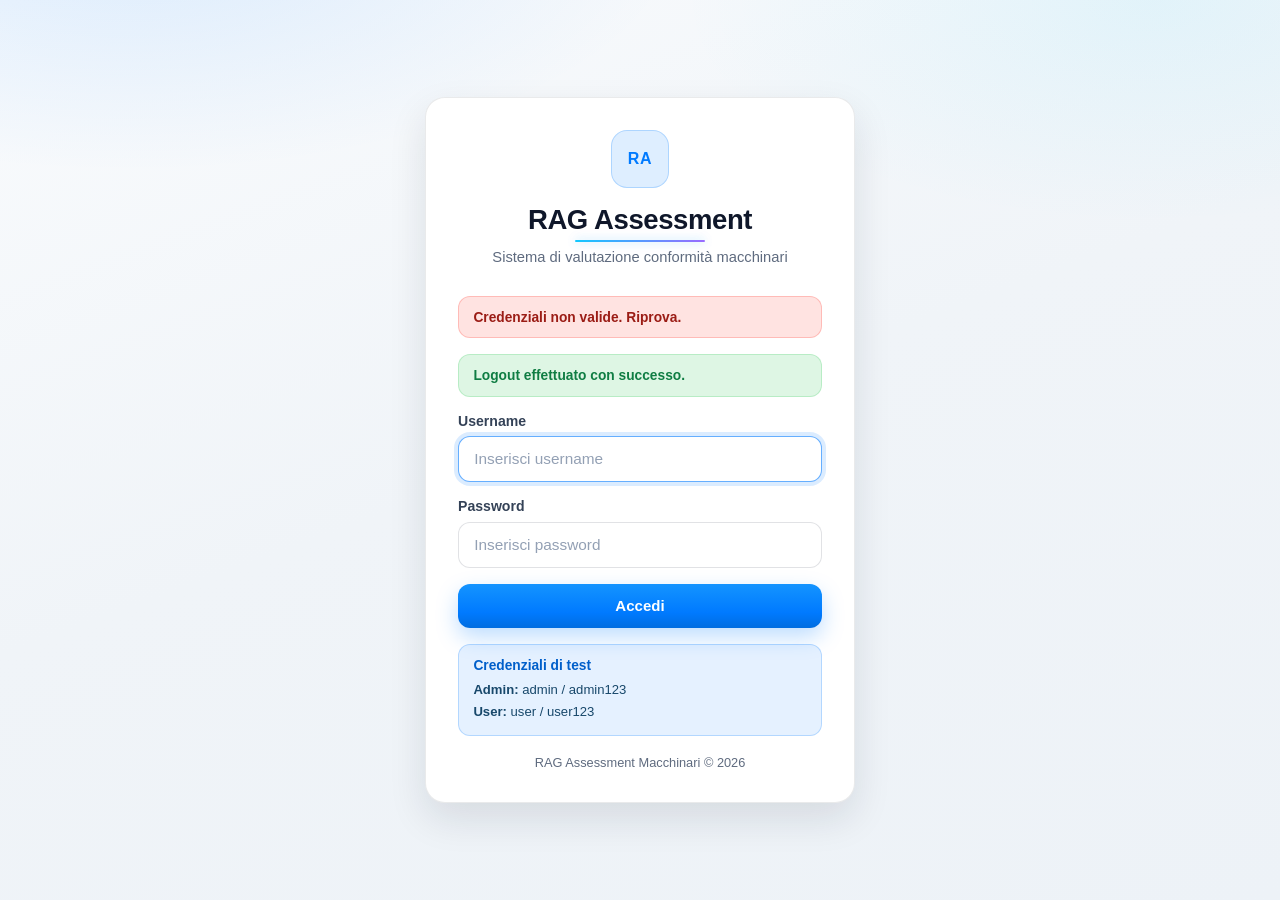
<file: progetti_magistrale/Software_Engineering_project-master/src/main/resources/templates/login.html>
<!DOCTYPE html>
<html lang="it" xmlns:th="http://www.thymeleaf.org">
<head>
    <meta charset="UTF-8">
    <meta name="viewport" content="width=device-width, initial-scale=1.0">
    <title>Login - RAG Assessment Macchinari</title>
    <style>
        :root {
            --primary-color: #007aff;
            --primary-dark: #0062cc;
            --neon-cyan: #12c8ff;
            --neon-violet: #9a6bff;
            --danger-color: #ff3b30;
            --success-color: #34c759;
            --bg-color: #edf1f6;
            --card-bg: #ffffff;
            --text-primary: #0f172a;
            --text-secondary: #5f6b7f;
            --border-color: rgba(15, 23, 42, 0.12);
            --shadow: 0 16px 38px rgba(15, 23, 42, 0.11);
        }

        * {
            margin: 0;
            padding: 0;
            box-sizing: border-box;
        }

        html,
        body {
            min-height: 100vh;
        }

        body {
            font-family: -apple-system, BlinkMacSystemFont, "SF Pro Text", "SF Pro Display", "Helvetica Neue", Helvetica, Arial, sans-serif;
            background:
                    radial-gradient(960px 420px at 10% -8%, rgba(0, 122, 255, 0.12), transparent 58%),
                    radial-gradient(760px 360px at 90% 0%, rgba(18, 200, 255, 0.08), transparent 62%),
                    linear-gradient(160deg, #f9fbfd 0%, #f0f4f8 48%, #edf2f7 100%);
            display: flex;
            align-items: center;
            justify-content: center;
            padding: 2rem 1rem;
            color: var(--text-primary);
            position: relative;
            -webkit-font-smoothing: antialiased;
            text-rendering: optimizeLegibility;
        }

        body::before {
            content: "";
            position: fixed;
            inset: 0;
            z-index: -1;
            pointer-events: none;
            background:
                    repeating-linear-gradient(0deg, rgba(15, 23, 42, 0.012) 0px, rgba(15, 23, 42, 0.012) 1px, transparent 1px, transparent 24px),
                    repeating-linear-gradient(90deg, rgba(15, 23, 42, 0.01) 0px, rgba(15, 23, 42, 0.01) 1px, transparent 1px, transparent 24px);
            opacity: 0.14;
        }

        .login-container {
            background: var(--card-bg);
            border-radius: 20px;
            border: 1px solid rgba(15, 23, 42, 0.09);
            box-shadow: var(--shadow);
            width: 100%;
            max-width: 430px;
            padding: 2rem;
        }

        .login-header {
            text-align: center;
            margin-bottom: 1.75rem;
        }

        .login-logo {
            width: 58px;
            height: 58px;
            margin: 0 auto 1rem;
            border-radius: 16px;
            border: 1px solid rgba(0, 122, 255, 0.22);
            background: rgba(0, 122, 255, 0.13);
            color: var(--primary-color);
            display: flex;
            align-items: center;
            justify-content: center;
            font-size: 1rem;
            font-weight: 700;
            letter-spacing: 0.05em;
        }

        .login-header h1 {
            font-size: 1.72rem;
            font-weight: 670;
            letter-spacing: -0.015em;
            color: var(--text-primary);
            margin-bottom: 0.4rem;
            position: relative;
            display: inline-block;
            padding-bottom: 0.2rem;
        }

        .login-header h1::after {
            content: "";
            position: absolute;
            left: 0;
            right: 0;
            bottom: -0.14rem;
            margin: 0 auto;
            width: 58%;
            min-width: 86px;
            height: 2px;
            border-radius: 999px;
            background: linear-gradient(90deg, var(--neon-cyan), var(--neon-violet));
            box-shadow: 0 0 8px rgba(18, 200, 255, 0.34), 0 0 14px rgba(154, 107, 255, 0.2);
            animation: neon-hue-shift 36s linear infinite;
        }

        .login-header p {
            color: var(--text-secondary);
            font-size: 0.92rem;
            line-height: 1.5;
        }

        .alert {
            padding: 0.8rem 0.9rem;
            border-radius: 12px;
            margin-bottom: 1rem;
            font-size: 0.86rem;
            font-weight: 560;
            border: 1px solid transparent;
        }

        .alert-danger {
            background: rgba(255, 59, 48, 0.14);
            color: #9b1c15;
            border-color: rgba(255, 59, 48, 0.24);
        }

        .alert-success {
            background: rgba(52, 199, 89, 0.16);
            color: #0f7d43;
            border-color: rgba(52, 199, 89, 0.22);
        }

        .form-group {
            margin-bottom: 1rem;
        }

        .form-group label {
            display: block;
            font-weight: 610;
            margin-bottom: 0.45rem;
            color: #344257;
            font-size: 0.88rem;
        }

        .form-group input {
            width: 100%;
            padding: 0.82rem 0.95rem;
            border: 1px solid var(--border-color);
            border-radius: 12px;
            font-size: 0.96rem;
            background: rgba(255, 255, 255, 0.88);
            color: var(--text-primary);
            transition: border-color 0.2s ease, box-shadow 0.2s ease, background-color 0.2s ease;
        }

        .form-group input::placeholder {
            color: #93a0b4;
        }

        .form-group input:focus {
            outline: none;
            border-color: rgba(0, 122, 255, 0.6);
            box-shadow: 0 0 0 4px rgba(0, 122, 255, 0.14);
            background: #fff;
        }

        .btn {
            width: 100%;
            padding: 0.84rem;
            border: none;
            border-radius: 12px;
            font-size: 0.94rem;
            font-weight: 640;
            cursor: pointer;
            transition: transform 0.2s ease, box-shadow 0.2s ease, background 0.2s ease;
        }

        .btn-primary {
            background: linear-gradient(180deg, #1494ff 0%, var(--primary-color) 65%, #006de0 100%);
            color: white;
            box-shadow: 0 9px 22px rgba(0, 122, 255, 0.26);
        }

        .btn-primary:hover {
            background: linear-gradient(180deg, #2aa0ff 0%, #0b84ff 65%, #0071eb 100%);
            transform: translateY(-1px);
            box-shadow: 0 11px 24px rgba(0, 122, 255, 0.3), 0 0 14px rgba(18, 200, 255, 0.24);
        }

        .login-footer {
            text-align: center;
            margin-top: 1.2rem;
            color: var(--text-secondary);
            font-size: 0.8rem;
        }

        .credentials-hint {
            background: rgba(0, 122, 255, 0.1);
            border: 1px solid rgba(0, 122, 255, 0.22);
            border-radius: 12px;
            padding: 0.85rem 0.9rem;
            margin-top: 1rem;
            font-size: 0.82rem;
        }

        .credentials-hint h4 {
            color: #005fca;
            margin-bottom: 0.4rem;
            font-size: 0.86rem;
            font-weight: 640;
        }

        .credentials-hint p {
            color: #18486b;
            margin-bottom: 0.2rem;
            line-height: 1.45;
        }

        .credentials-hint p:last-child {
            margin-bottom: 0;
        }

        @keyframes neon-hue-shift {
            from {
                filter: hue-rotate(0deg);
            }
            to {
                filter: hue-rotate(360deg);
            }
        }

        @media (max-width: 520px) {
            body {
                padding: 1rem;
            }

            .login-container {
                border-radius: 18px;
                padding: 1.3rem;
            }

            .login-header h1 {
                font-size: 1.46rem;
            }
        }

        :where(a, button, input, textarea, select):focus-visible {
            outline: none;
            box-shadow: 0 0 0 2px rgba(255, 255, 255, 0.95), 0 0 0 4px rgba(18, 200, 255, 0.34), 0 0 12px rgba(154, 107, 255, 0.22);
        }

        @media (prefers-reduced-motion: reduce) {
            .btn,
            .form-group input {
                transition: none !important;
            }

            .btn-primary:hover {
                transform: none;
            }

            .login-header h1::after {
                animation: none !important;
            }
        }
    </style>
</head>
<body>
<div class="login-container">
    <div class="login-header">
        <div class="login-logo" aria-hidden="true">RA</div>
        <h1>RAG Assessment</h1>
        <p>Sistema di valutazione conformità macchinari</p>
    </div>

    <div th:if="${param.error}" class="alert alert-danger">
        Credenziali non valide. Riprova.
    </div>

    <div th:if="${param.logout}" class="alert alert-success">
        Logout effettuato con successo.
    </div>

    <form th:action="@{/login}" method="post">
        <div class="form-group">
            <label for="username">Username</label>
            <input type="text" id="username" name="username" required autofocus placeholder="Inserisci username">
        </div>

        <div class="form-group">
            <label for="password">Password</label>
            <input type="password" id="password" name="password" required placeholder="Inserisci password">
        </div>

        <button type="submit" class="btn btn-primary">Accedi</button>
    </form>

    <div class="credentials-hint">
        <h4>Credenziali di test</h4>
        <p><strong>Admin:</strong> admin / admin123</p>
        <p><strong>User:</strong> user / user123</p>
    </div>

    <div class="login-footer">
        <p>RAG Assessment Macchinari &copy; 2026</p>
    </div>
</div>
</body>
</html>
</file>
